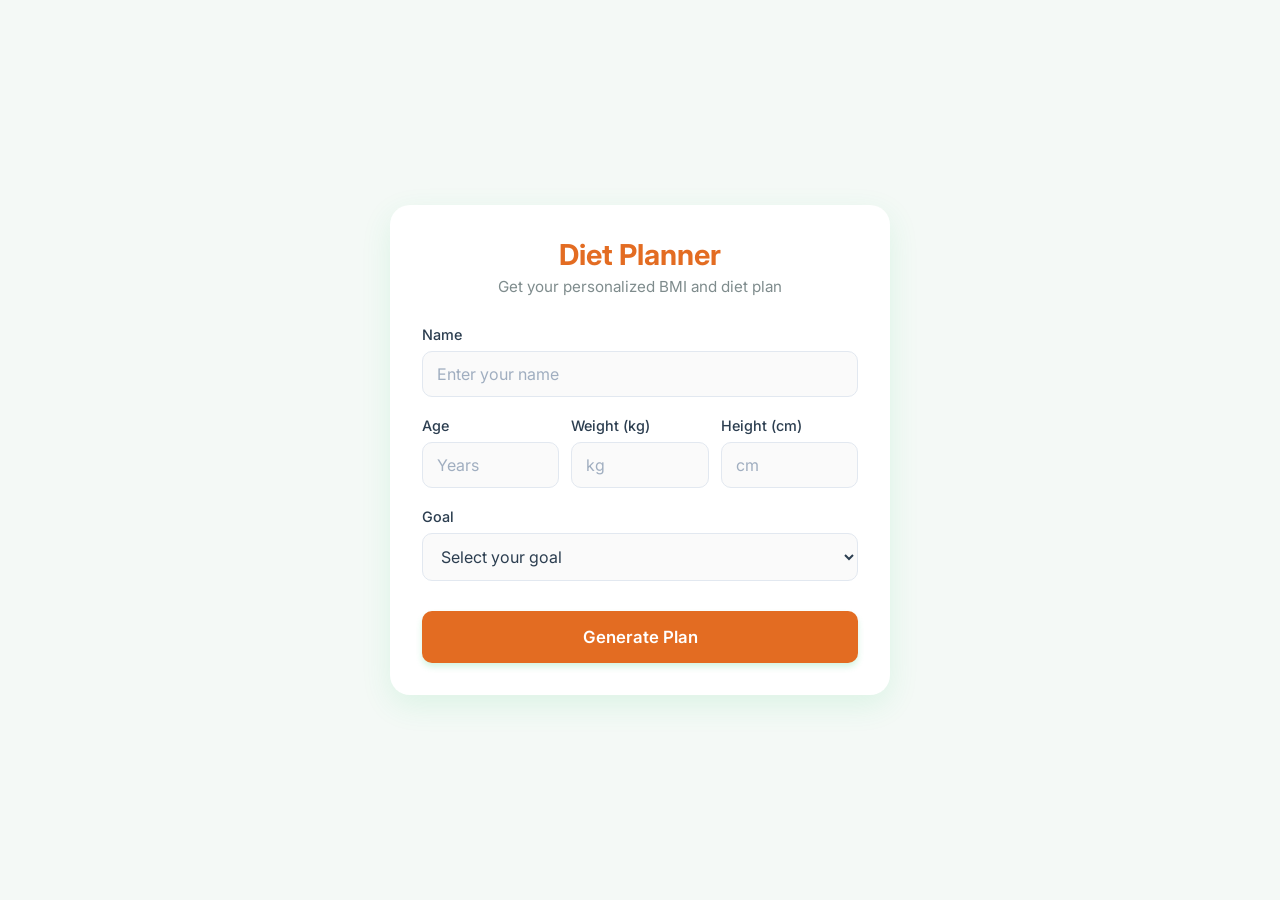
<file: index.html>
<!DOCTYPE html>
<html lang="en">

<head>
    <meta charset="UTF-8">
    <meta name="viewport" content="width=device-width, initial-scale=1.0">
    <title>Diet Planner</title>
    <link href="https://fonts.googleapis.com/css2?family=Inter:wght@400;500;600;700&display=swap" rel="stylesheet">
    <link rel="stylesheet" href="style.css">
</head>

<body>
    <div class="container">
        <div class="card">
            <h1>Diet Planner</h1>
            <p class="subtitle">Get your personalized BMI and diet plan</p>

            <form id="dietForm">
                <div class="form-group">
                    <label for="name">Name</label>
                    <input type="text" id="name" required placeholder="Enter your name">
                </div>

                <div class="form-row">
                    <div class="form-group">
                        <label for="age">Age</label>
                        <input type="number" id="age" required placeholder="Years" min="1" max="120">
                    </div>

                    <div class="form-group">
                        <label for="weight">Weight (kg)</label>
                        <input type="number" id="weight" required placeholder="kg" min="1" step="0.1">
                    </div>

                    <div class="form-group">
                        <label for="height">Height (cm)</label>
                        <input type="number" id="height" required placeholder="cm" min="1" step="0.1">
                    </div>
                </div>

                <div class="form-group">
                    <label for="goal">Goal</label>
                    <div class="select-wrapper">
                        <select id="goal" required>
                            <option value="" disabled selected>Select your goal</option>
                            <option value="lose">Weight Loss</option>
                            <option value="gain">Weight Gain</option>
                        </select>
                    </div>
                </div>

                <button type="submit" class="btn">Generate Plan</button>
            </form>

            <div id="result" class="result-section hidden">
                <h2>Your Results</h2>
                <div class="result-card">
                    <div class="result-row">
                        <span class="label">Name:</span>
                        <span id="outName" class="value"></span>
                    </div>
                    <div class="result-row">
                        <span class="label">BMI:</span>
                        <span id="outBMI" class="value font-bold"></span>
                    </div>
                    <div class="result-row">
                        <span class="label">Category:</span>
                        <span id="outCategory" class="badge"></span>
                    </div>
                </div>

                <div class="diet-plan">
                    <h3>Recommended Diet Plan</h3>
                    <ul id="outDiet">
                    </ul>
                </div>
            </div>
        </div>
    </div>

    <script src="script.js"></script>
</body>

</html>
</file>
<file: style.css>
:root {
    --primary: #e36c22;
    --primary-dark: #e36c22;
    --primary-light: #E8F8F0;
    --bg-color: #F4F9F6;
    --text-main: #2C3E50;
    --text-light: #7F8C8D;
    --white: #FFFFFF;
    --border: #E2E8F0;
    --shadow: 0 10px 30px rgba(46, 204, 113, 0.12);
}

* {
    margin: 0;
    padding: 0;
    box-sizing: border-box;
    font-family: 'Inter', sans-serif;
}

body {
    background-color: var(--bg-color);
    color: var(--text-main);
    display: flex;
    justify-content: center;
    align-items: center;
    min-height: 100vh;
    padding: 20px;
}

.container {
    width: 100%;
    max-width: 500px;
}

.card {
    background: var(--white);
    padding: 2rem;
    border-radius: 20px;
    box-shadow: var(--shadow);
}

h1 {
    color: var(--primary-dark);
    text-align: center;
    margin-bottom: 5px;
    font-size: 1.8rem;
    font-weight: 700;
}

.subtitle {
    text-align: center;
    color: var(--text-light);
    margin-bottom: 30px;
    font-size: 0.95rem;
}

.form-group {
    margin-bottom: 20px;
}

.form-row {
    display: grid;
    grid-template-columns: repeat(3, 1fr);
    gap: 12px;
}

label {
    display: block;
    margin-bottom: 8px;
    font-weight: 500;
    font-size: 0.9rem;
    color: var(--text-main);
}

input,
select {
    width: 100%;
    padding: 12px 14px;
    border: 1.5px solid var(--border);
    border-radius: 10px;
    font-size: 1rem;
    color: var(--text-main);
    outline: none;
    transition: all 0.3s ease;
    background-color: #FAFAFA;
}

input:focus,
select:focus {
    border-color: var(--primary);
    background-color: var(--white);
    box-shadow: 0 0 0 4px rgba(46, 204, 113, 0.15);
}

input::placeholder {
    color: #A0AEC0;
}

.btn {
    width: 100%;
    padding: 16px;
    background-color: var(--primary);
    color: var(--white);
    border: none;
    border-radius: 10px;
    font-size: 1.05rem;
    font-weight: 600;
    cursor: pointer;
    transition: all 0.3s ease;
    margin-top: 10px;
    box-shadow: 0 4px 6px rgba(46, 204, 113, 0.2);
}

.btn:hover {
    background-color: var(--primary-dark);
    transform: translateY(-2px);
    box-shadow: 0 6px 12px rgba(46, 204, 113, 0.3);
}

.btn:active {
    transform: translateY(0);
}

.hidden {
    display: none;
}

.result-section {
    margin-top: 30px;
    padding-top: 25px;
    border-top: 2px dashed var(--border);
    animation: fadeIn 0.6s ease;
}

@keyframes fadeIn {
    from {
        opacity: 0;
        transform: translateY(10px);
    }

    to {
        opacity: 1;
        transform: translateY(0);
    }
}

h2 {
    font-size: 1.4rem;
    margin-bottom: 15px;
    color: var(--text-main);
}

.result-card {
    background-color: var(--primary-light);
    border: 1px solid rgba(46, 204, 113, 0.2);
    padding: 20px;
    border-radius: 12px;
    margin-bottom: 25px;
}

.result-row {
    display: flex;
    justify-content: space-between;
    align-items: center;
    margin-bottom: 12px;
}

.result-row:last-child {
    margin-bottom: 0;
}

.label {
    color: var(--text-main);
    font-weight: 500;
}

.value {
    color: var(--text-main);
}

.font-bold {
    font-weight: 700;
    font-size: 1.1rem;
}

.badge {
    padding: 6px 12px;
    border-radius: 20px;
    font-size: 0.85rem;
    font-weight: 600;
    color: var(--white);
    letter-spacing: 0.5px;
}

.badge.underweight {
    background-color: #f4f141;
}

.badge.normal {
    background-color: var(--primary);
}

.badge.overweight {
    background-color: #EF4444;
}

.diet-plan h3 {
    font-size: 1.2rem;
    margin-bottom: 15px;
    color: var(--primary-dark);
}

.diet-plan ul {
    list-style: none;
}

.diet-plan li {
    position: relative;
    padding-left: 28px;
    margin-bottom: 12px;
    color: var(--text-main);
    line-height: 1.5;
}

.diet-plan li::before {
    content: "✓";
    position: absolute;
    left: 0;
    top: 0;
    color: var(--primary);
    font-weight: bold;
    font-size: 1.1rem;
}

@media (max-width: 480px) {
    .card {
        padding: 1.5rem;
    }

    .form-row {
        grid-template-columns: 1fr;
        gap: 20px;
    }
}
</file>
